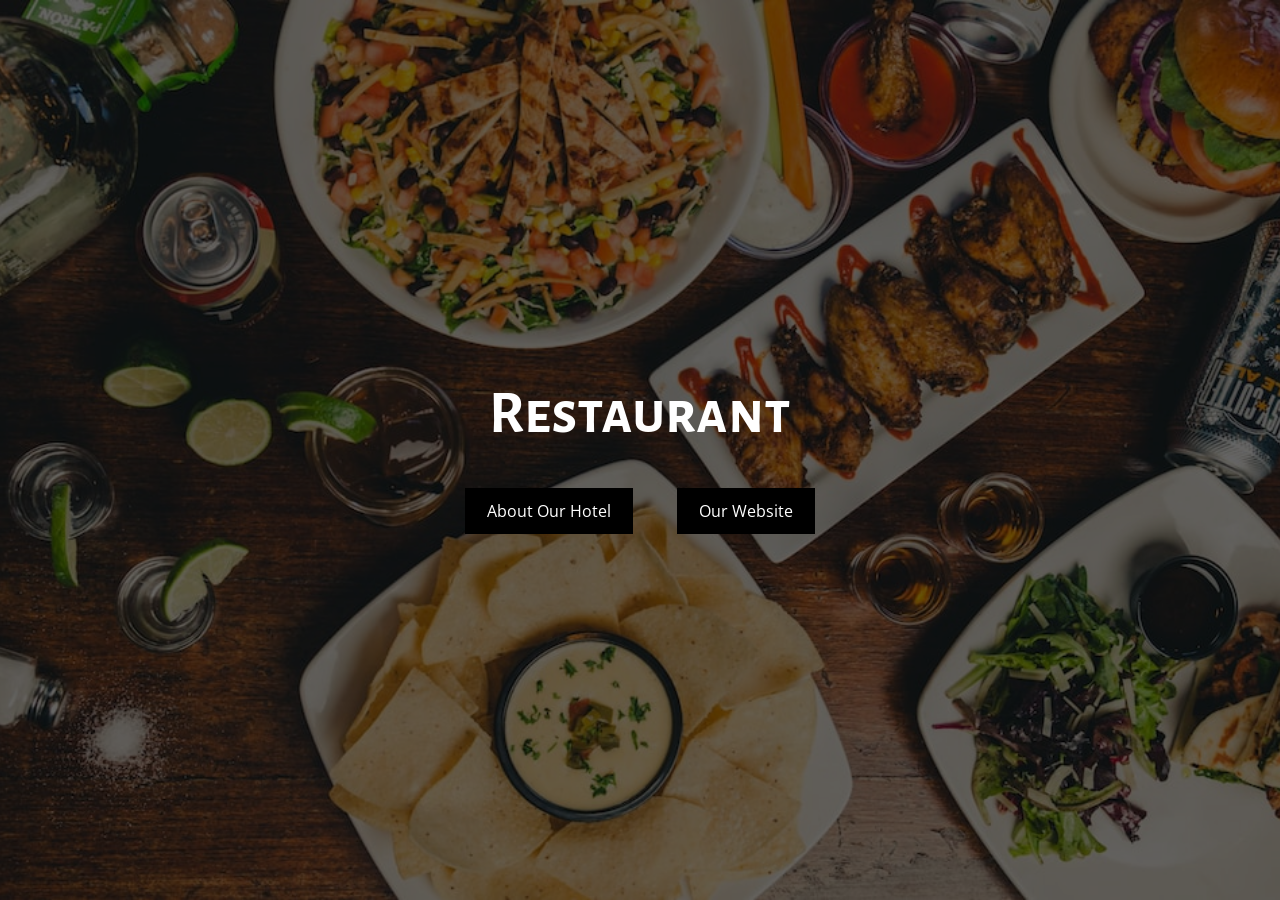
<file: index.html>
<!DOCTYPE html>
<html lang="en">
<head>
    <meta charset="UTF-8">
    <meta http-equiv="X-UA-Compatible" content="IE=edge">
    <meta name="viewport" content="width=device-width, initial-scale=1.0">
    <link rel="stylesheet" href="Landing.css">
    <link rel="stylesheet" media="(max-width: 500px)" href="ResponsiveLanding.css">
    <title>Restaurant</title>
</head>
<body>

    <main>

        <div class="content">

            <h1>Restaurant</h1>

            <div class="links">

                <a href="#">About Our Hotel</a>
                <a href="Website.html" target="_blank">Our Website</a>

            </div>

        </div>

    </main>

</body>
</html>
</file>
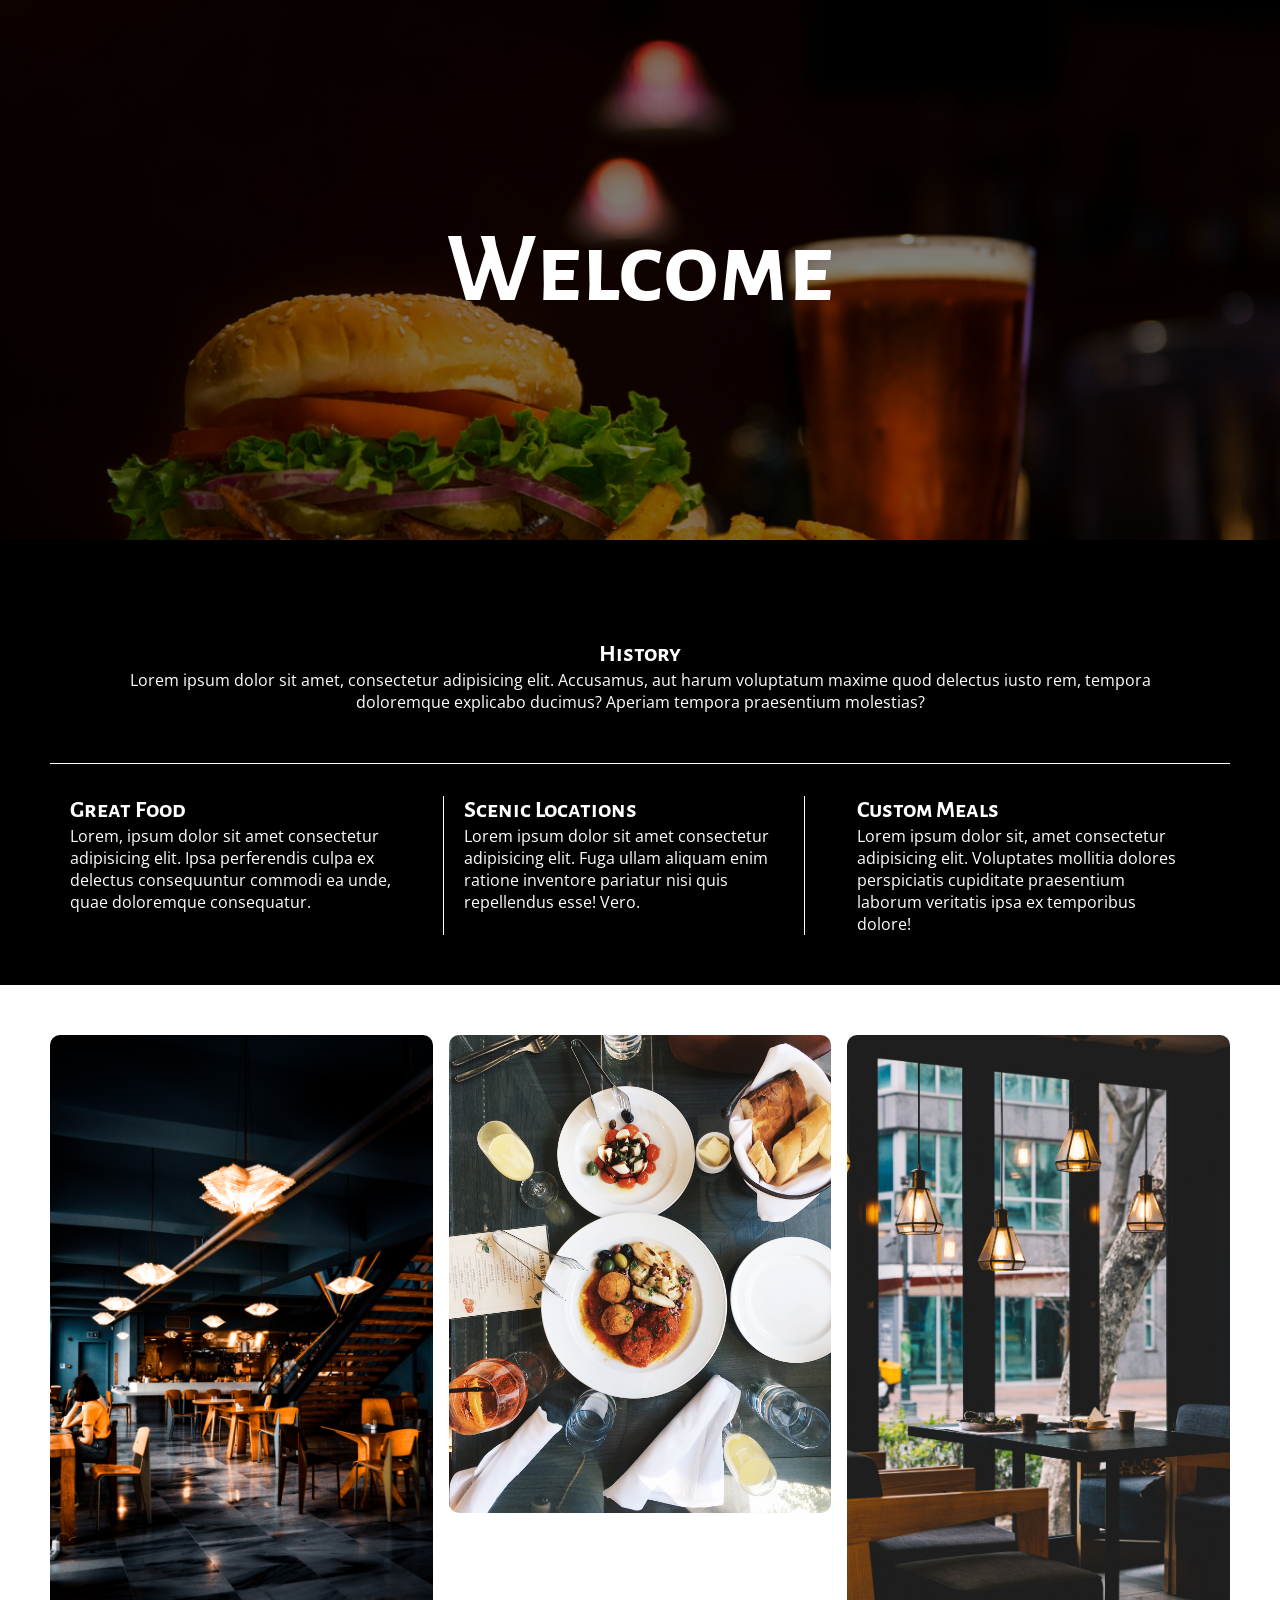
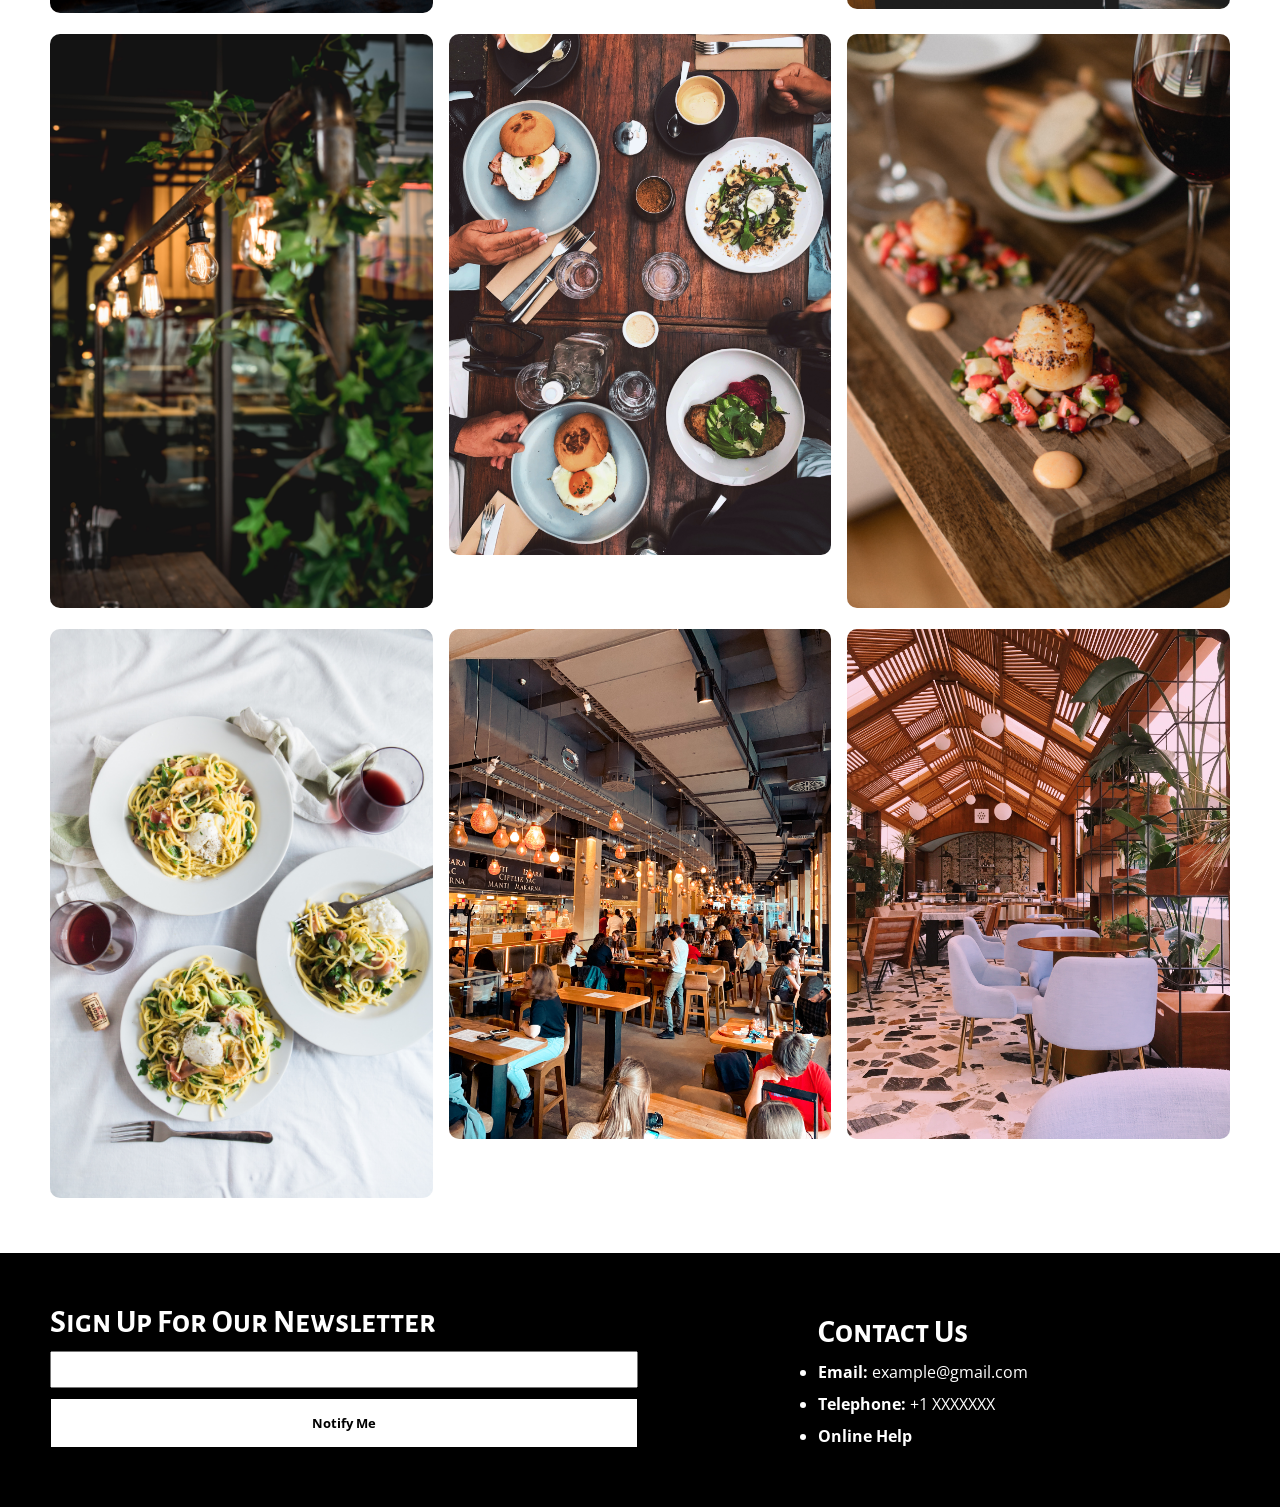
<file: Website.html>
<!DOCTYPE html>
<html lang="en">

<head>
    <meta charset="UTF-8">
    <meta http-equiv="X-UA-Compatible" content="IE=edge">
    <meta name="viewport" content="width=device-width, initial-scale=1.0">
    <link rel="stylesheet" href="Website.css">
    <link rel="stylesheet" media="(max-width: 800px)" href="ResponsiveMain.css">
    <title>Welcome</title>
</head>

<body>

    <header>

        <h1>Welcome</h1>

    </header>

    <section class="brief">

        <div class="content2">

        <div class="abt">

            <h1>History</h1>

            <p>Lorem ipsum dolor sit amet, consectetur adipisicing elit. Accusamus, aut harum voluptatum maxime quod
                delectus iusto rem, tempora doloremque explicabo ducimus? Aperiam tempora praesentium molestias?</p>

        </div>

        <div class="box1">
            <h1>Great Food</h1>
            <p>Lorem, ipsum dolor sit amet consectetur adipisicing elit. Ipsa perferendis culpa ex delectus consequuntur
                commodi ea unde, quae doloremque consequatur.</p>
        </div>

        <div class="box2">
            <h1>Scenic Locations</h1>
            <p>Lorem ipsum dolor sit amet consectetur adipisicing elit. Fuga ullam aliquam enim ratione inventore
                pariatur nisi quis repellendus esse! Vero.</p>
        </div>

        <div class="box3">
            <h1>Custom Meals</h1>
            <p>Lorem ipsum dolor sit, amet consectetur adipisicing elit. Voluptates mollitia dolores perspiciatis
                cupiditate praesentium laborum veritatis ipsa ex temporibus dolore!</p>
        </div>

        </div>

    </section>

    <section class="gallery">

        <div class="show">

            <div class="photo1">
                <img src="Photo (1).jpg" alt="">
            </div>

            <div class="photo2">
                <img src="Photo (2).jpg" alt="">
            </div>

            <div class="photo3">
                <img src="Photo (3).jpg" alt="">
            </div>

            <div class="photo4">
                <img src="Photo (4).jpg" alt="">
            </div>

            <div class="photo5">
                <img src="Photo (5).jpg" alt="">
            </div>

            <div class="photo6">
                <img src="Photo (6).jpg" alt="">
            </div>

            <div class="photo7">
                <img src="Photo (7).jpg" alt="">
            </div>

            <div class="photo8">
                <img src="Photo (8).jpg" alt="">
            </div>

            <div class="photo9">
                <img src="Photo (9).jpg" alt="">
            </div>

        </div>

    </section>

    <footer>

        <div class="content4">

        <div class="newsletter">

            <h1>Sign Up For Our Newsletter</h1>

            <input type="text">

            <button type="submit">Notify Me</button>

        </div>

        <div class="contact">

            <h1>Contact Us</h1>

            <ul>
                <li><strong>Email: </strong>example@gmail.com</li>
                <li><strong>Telephone: </strong>+1 XXXXXXX</li>
                <li><strong>Online Help</strong></li>
            </ul>

        </div>

        </div>

    </footer>

</body>

</html>
</file>
<file: Landing.css>
@import url('https://fonts.googleapis.com/css2?family=Alegreya+Sans+SC&family=Open+Sans&display=swap');

body {
    margin: 0;
    padding: 0;
}

* {
    margin: 0;
    padding: 0;
    box-sizing: border-box;
}

h1 {
    font-family: 'Alegreya Sans SC';
    font-size: 60px;
    color: white;
}

a {
    background-color: black;
    padding: 10px 20px;
    text-align: center;
    text-decoration: none;
    color: white;
    font-family: 'Open Sans';
    border: 2px solid black;
}

main {
    background: url('MainShowcase1.jpg') no-repeat center center/cover;
    width: 100vw;
    height: 100vh;
    position: relative;
    z-index: 1;
}

main::before {
    content: '';
    background-color: black;
    position: absolute;
    top: 0;
    left: 0;
    width: 100%;
    height: 100%;
    opacity: 0.6;
    z-index: -1;
}

main {
    display: flex;
    justify-content: space-evenly;
    flex-direction: column;
    align-items: center;
}

main .content * {
    text-align: center;
    margin: 50px 20px;
}

main .content a:hover {
    background: transparent;
}
</file>
<file: ResponsiveLanding.css>
@media (max-width: 500px) {
    .links {
        display: flex;
        flex-direction: column;
    }
}
</file>
<file: Website.css>
@import url('https://fonts.googleapis.com/css2?family=Alegreya+Sans+SC&family=Open+Sans&display=swap');

/* Main Styles */

body {
    margin: 0;
    padding: 0;
    overflow-x: hidden;
}

* {
    margin: 0;
    padding: 0;
    box-sizing: border-box;
    font-family: 'Open Sans';
}

h1, h2, h3 {
    font-family: 'Alegreya Sans SC';
}

/* Main Styles End */

/* Header */

header {
    height: 60vh;
    width: 100vw;
    background: url('AboutBackground.jpg') no-repeat center center/cover;
    position: relative;
    z-index: 1;
    display: flex;
    justify-content: center;
    align-items: center;
    color: white;
    font-size: 50px;
}

header::after {
    content: '';
    background: black;
    width: 100%;
    height: 100%;
    position: absolute;
    top: 0;
    left: 0;
    opacity: 0.5;
    z-index: -1;
}

/* Header Styles End */

/* Gallery Showcase */

.gallery {
    padding: 50px;
    width: 100vw;
}

.gallery .show {
    display: grid;
    grid-template-columns: repeat(3, 1fr);
    grid-gap: 1rem;
}

.gallery .show div img {
    width: 100%;
    border-radius: 10px;
}

/* Gallery Ends */

/* Briefing section */

.brief {
    background-color: black;
    color: white;
    padding: 50px;
}

.brief .content2 {
    display: grid;
    grid-template-columns: repeat(3, 1fr);
    grid-gap: 2rem;
}
.brief .content2 .abt {
    grid-column: 1 / span 4;
    text-align: center;
    border-bottom: 1px solid white;
    padding: 50px;
}
.brief .content2 .box2 {
    border-left: 1px solid white;
    border-right: 1px solid white;
}
.brief .content2 .box1, .brief .content2 .box2, .brief .content2 .box3 {
    padding: 0px 20px;
}

/* Briefing end */

/* footer */

footer {
    background-color: black;
    color: white;
}

footer .content4 {
    display: grid;
    grid-template-columns: repeat(2, auto);
    grid-gap: 5rem;
}

footer .content4 .newsletter {
    padding: 50px;
}

footer .content4 .newsletter input {
    padding: 5px;
    font-size: 17px;
    width: 100%;
    margin: 10px 0px;
}

footer .content4 .newsletter button {
    background-color: white;
    padding: 15px;
    border-radius: 0;
    text-align: center;
    font-weight: bolder;
    border: 1px solid black;
    width: 100%;
    transition: all 0.4s linear;
}

footer .content4 .newsletter button:hover {
    background-color: black;
    color: white;
    border: 1px solid white;
    cursor: pointer;
}

footer .content4 .newsletter input:focus {
outline: none;
}

footer .content4 .contact {
    padding: 50px;
}
footer .content4 .contact * {
    margin: 10px 0px;
}
</file>
<file: ResponsiveMain.css>
@media (max-width: 800px) {

    header h1 {
        font-size: 40px;
    }

    .gallery {
        padding: 60px;
    }
    .gallery .show {
        grid-template-columns: repeat(1, 1fr);
    }
    .gallery .show .photo7, .gallery .show .photo8, .gallery .show .photo2 {
        display: none;
    }

    .brief {
        padding: 20px;
    }
    
    .brief .content2 {
        grid-template-columns: repeat(1, 1fr);
        grid-gap: 1rem;
    }
    .brief .content2 .abt {
        grid-column: 1 / span 1;
        padding: 20px;
    }
    .brief .content2 .box2 {
        border-top: 1px solid white;
        border-bottom: 1px solid white;
        border-left: none;
        border-right: none;
    }
    .brief .content2 .box1, .brief .content2 .box2, .brief .content2 .box3 {
        padding: 20px 0px;
    }

    footer {
        padding: 20px;
    }

    footer .content4 {
        grid-template-columns: repeat(1, auto);
        grid-gap: 1rem;
    }

    footer .content4 .newsletter {
        padding: 20px;
    }

    footer .content4 .contact {
        padding: 20px;
    }
}
</file>
